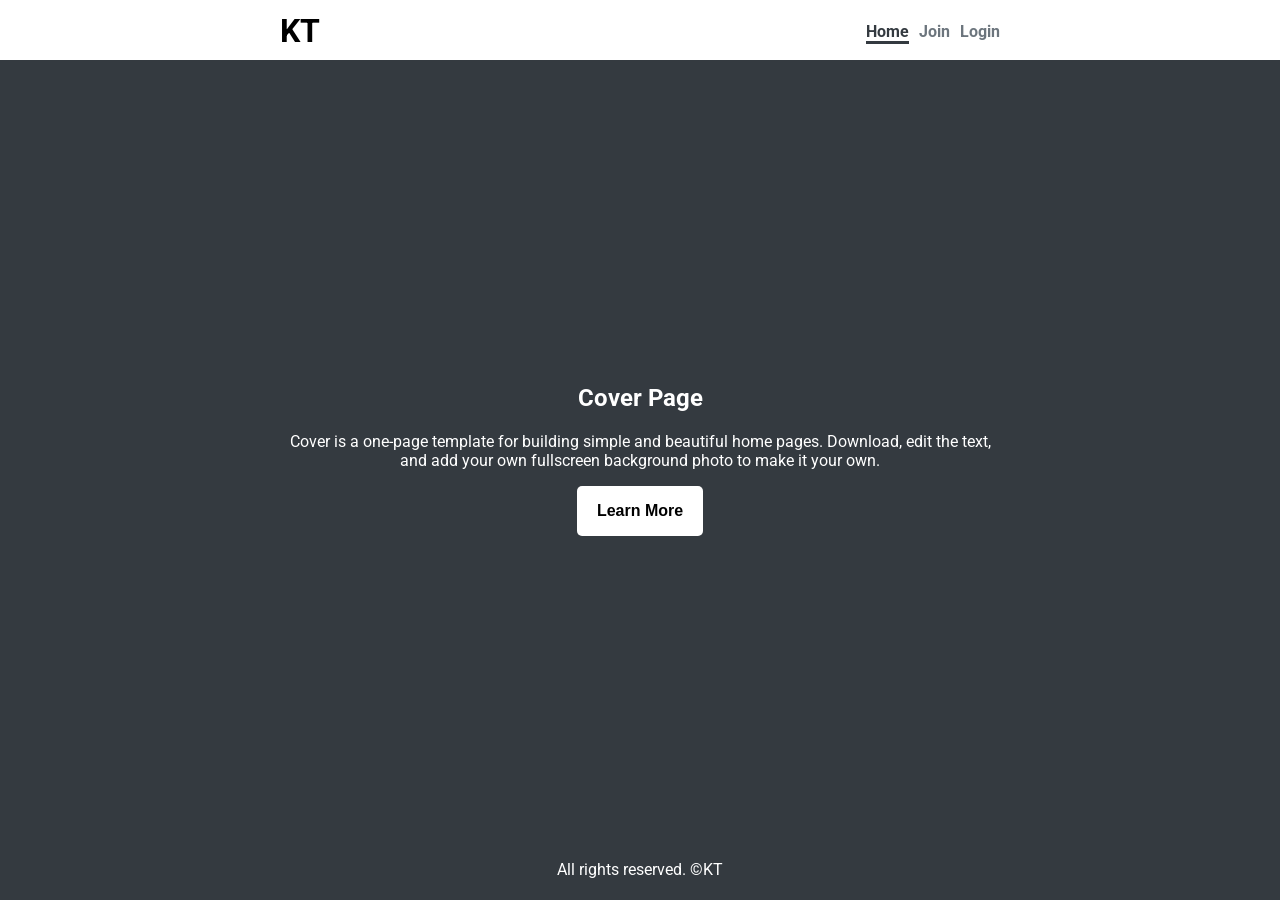
<file: kt/was_test/web/index.html>
<!DOCTYPE html>
<html lang="en">
  <head>
    <meta charset="UTF-8" />
    <meta name="viewport" content="width=device-width, initial-scale=1.0" />
    <title>Cover</title>
    <link rel="icon" href="https://www.kt.com/favicon.ico" />
    <link rel="stylesheet" href="css/main.css" />
    <!-- <link rel="stylesheet" href="css/login.css" /> -->
    <!-- web font -->
    <link rel="preconnect" href="https://fonts.googleapis.com" />
    <link rel="preconnect" href="https://fonts.gstatic.com" crossorigin />
    <link
      href="https://fonts.googleapis.com/css2?family=Roboto:ital,wght@0,100;0,300;0,400;0,500;0,700;0,900;1,100;1,300;1,400;1,500;1,700;1,900&display=swap"
      rel="stylesheet"
    />
  </head>
  <body>
    <header>
      <nav>
        <label><b>KT</b></label>
        <!-- ul>(li>a)*3 -->
        <ul>
          <li><a href="index.html" class="active">Home</a></li>
          <li><a href="join.html">Join</a></li>
          <li><a href="login.html">Login</a></li>
        </ul>
      </nav>
    </header>
    <main class="contents">
      <section class="wrap">
        <h1>Cover Page</h1>
        <p>
          Cover is a one-page template for building simple and beautiful home
          pages. Download, edit the text, and add your own fullscreen background
          photo to make it your own.
        </p>
        <button type="button">Learn More</button>
      </section>
    </main>
    <footer>
      <p>All rights reserved. ©KT</p>
    </footer>
  </body>
</html>
</file>
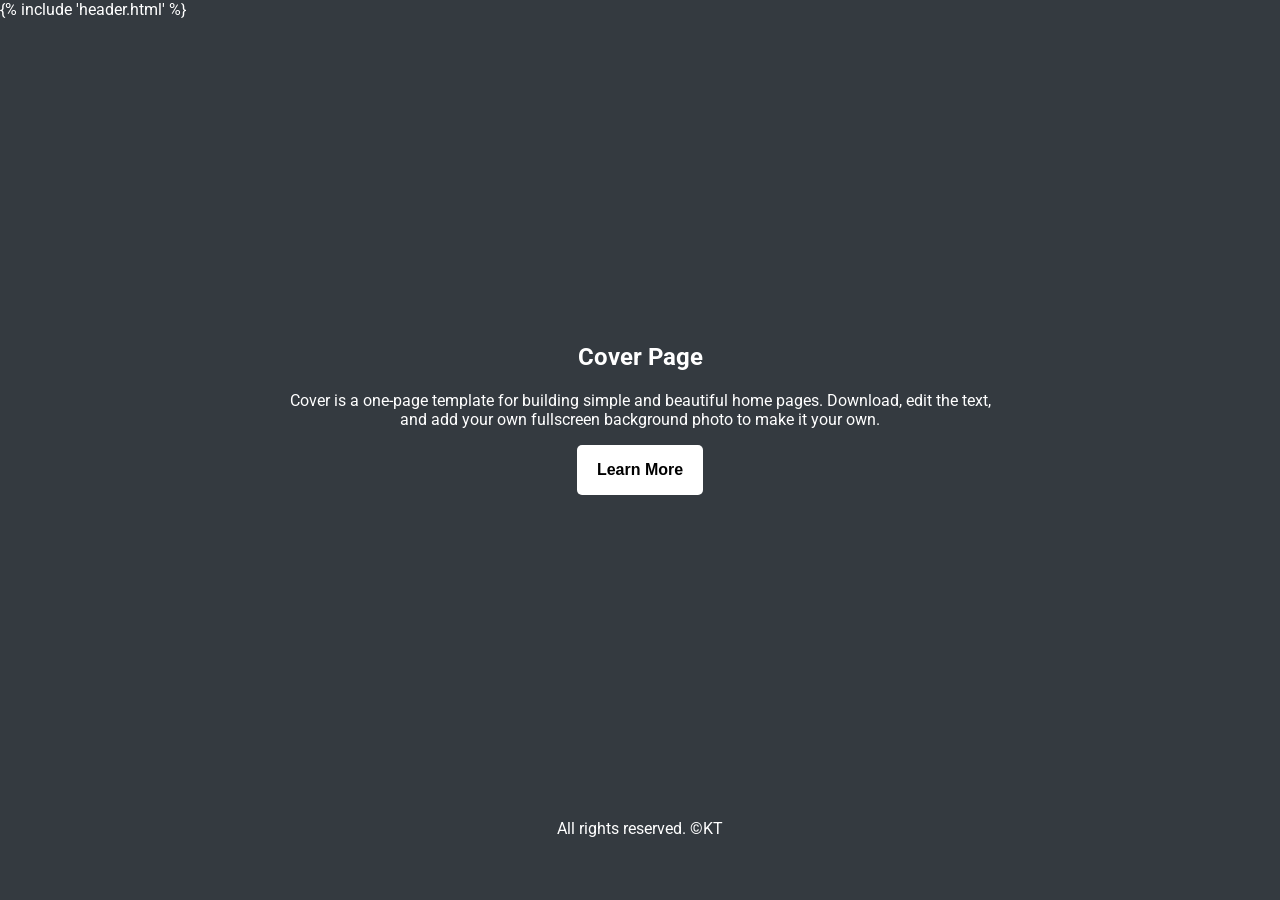
<file: kt/was_test/app/templates/index.html>
<!DOCTYPE html>
<html lang="en">
  <head>
    <meta charset="UTF-8" />
    <meta name="viewport" content="width=device-width, initial-scale=1.0" />
    <title>Cover</title>
    <link rel="icon" href="https://www.kt.com/favicon.ico" />
    <link rel="stylesheet" href="../static/css/main.css" />
    <!-- <link rel="stylesheet" href="css/login.css" /> -->

    <!-- web font -->
    <link rel="preconnect" href="https://fonts.googleapis.com" />
    <link rel="preconnect" href="https://fonts.gstatic.com" crossorigin />
    <link
      href="https://fonts.googleapis.com/css2?family=Roboto:ital,wght@0,100;0,300;0,400;0,500;0,700;0,900;1,100;1,300;1,400;1,500;1,700;1,900&display=swap"
      rel="stylesheet"
    />
  </head>
  <body>
    {% include 'header.html' %}
    <main class="contents">
      <section class="wrap">
        <h1>Cover Page</h1>
        <p>
          Cover is a one-page template for building simple and beautiful home
          pages. Download, edit the text, and add your own fullscreen background
          photo to make it your own.
        </p>
        <button type="button">Learn More</button>
      </section>
    </main>
    <footer>
      <p>All rights reserved. ©KT</p>
    </footer>
  </body>
</html>
</file>
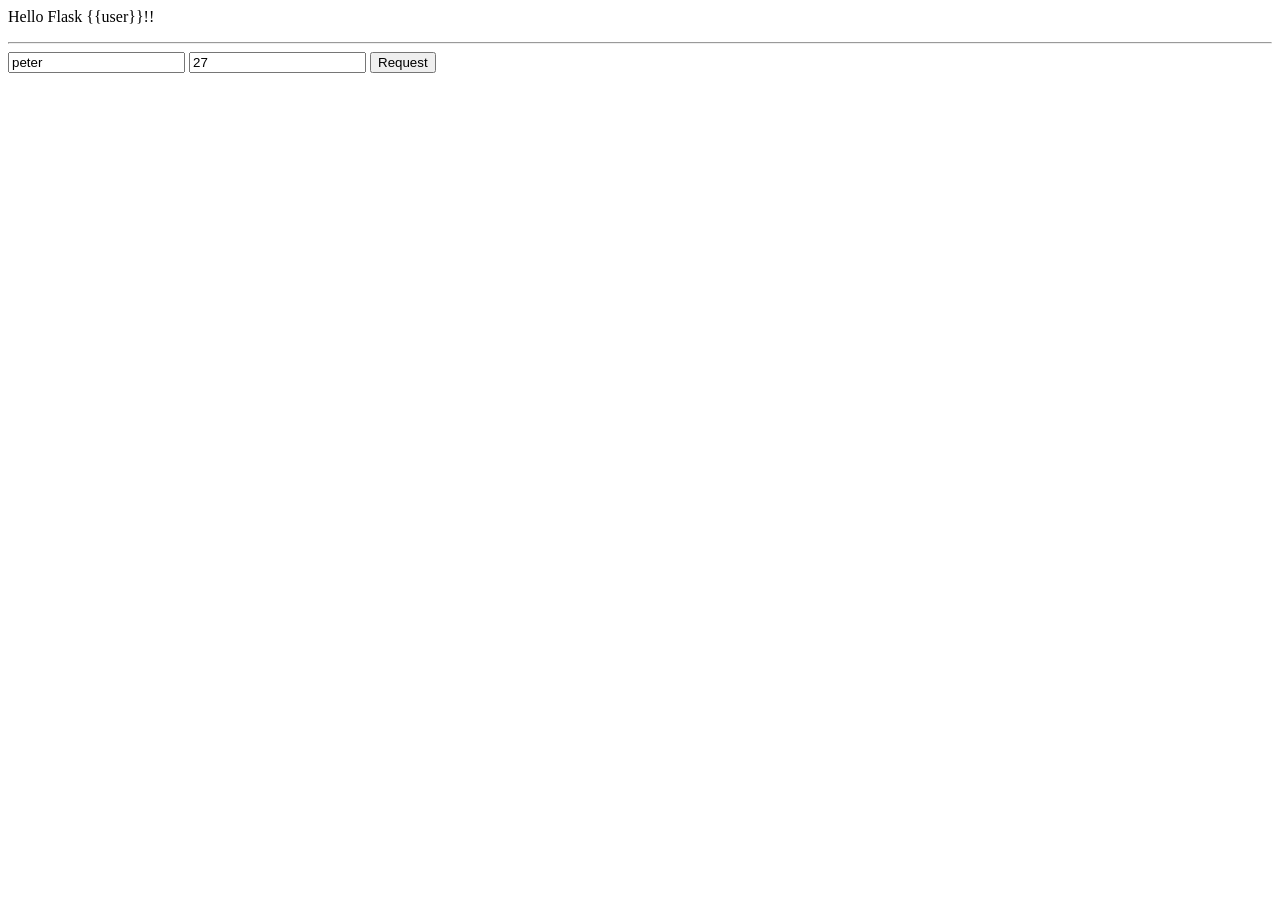
<file: kt/was_test/hello/templates/index.html>
<!DOCTYPE >
<html>
  <head>
    <title>Flask</title>
  </head>
  <body>
    <p>Hello Flask {{user}}!!</p>
    <hr />
    <input id="name" type="text" value="peter" />
    <input id="age" type="text" value="27" />
    <button id="request">Request</button>
    <script src="https://cdnjs.cloudflare.com/ajax/libs/jquery/3.7.1/jquery.min.js"></script>
    <script>
      $(document).ready(function () {
        $("#request").on("click", function () {
          var params = {
            name: $("#name").val(),
            age: $("#age").val(),
          };
          console.log(params);
          var url = "/people?" + $.param(params);
          console.log(url);
          $.getJSON(url, function (response) {
            console.log(response);
          });
        });
      });
    </script>
  </body>
</html>
</file>
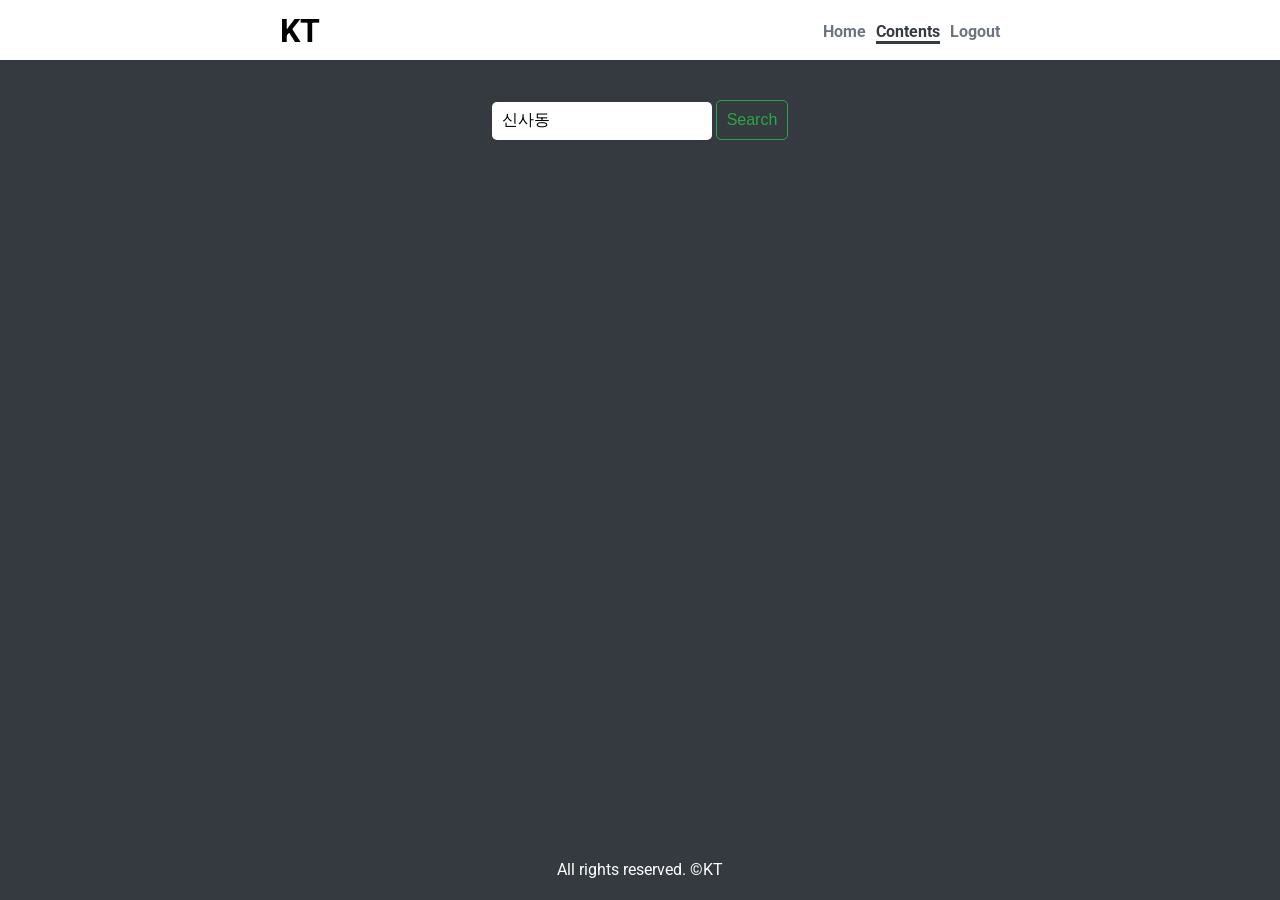
<file: kt/was_test/web/contents.html>
<!DOCTYPE html>
<html lang="en">
  <head>
    <meta charset="UTF-8" />
    <meta name="viewport" content="width=device-width, initial-scale=1.0" />
    <title>Login</title>
    <link rel="icon" href="https://www.kt.com/favicon.ico" />
    <link rel="stylesheet" href="css/main.css" />
    <link rel="stylesheet" href="css/contents.css" />
    <!-- web font -->
    <link rel="preconnect" href="https://fonts.googleapis.com" />
    <link rel="preconnect" href="https://fonts.gstatic.com" crossorigin />
    <link
      href="https://fonts.googleapis.com/css2?family=Roboto:ital,wght@0,100;0,300;0,400;0,500;0,700;0,900;1,100;1,300;1,400;1,500;1,700;1,900&display=swap"
      rel="stylesheet"
    />
  </head>
  <body>
    <header>
      <nav>
        <label><b>KT</b></label>
        <!-- ul>(li>a)*3 -->
        <ul>
          <li><a href="contents.html">Home</a></li>
          <li><a href="contents.html" class="active">Contents</a></li>
          <li><a href="index.html">Logout</a></li>
        </ul>
      </nav>
    </header>
    <main>
      <section class="wrap">
        <div class="contents-wrap">
            <input type="text" class="input-address" value="신사동">
            <button class="search">Search</button>
        </div>
        <div class="contents wrap table-wrap" style="display: none;">
            <table>
                <thead>
                    <tr>
                        <th>#</th>
                        <th>ID</th>
                        <th>Address</th>
                        <th>Latitude</th>
                        <th>Logitude</th>
                        <th>Description</th>
                    </tr>
                </thead>
                <tbody>
                    <tr>
                        <td>1</td>
                        <td>1234</td>
                        <td>합정동</td>
                        <td>12.34</td>
                        <td>56.78</td>
                        <td>마포구 합정동</td>
                    </tr>
                    <tr>
                        <td>1</td>
                        <td>1234</td>
                        <td>합정동</td>
                        <td>12.34</td>
                        <td>56.78</td>
                        <td>마포구 합정동</td>
                    </tr>
                </tbody>
            </table>
        </div>

      </section>
    </main>
    <footer>
      <p>All rights reserved. ©KT</p>
    </footer>
    <script src="https://cdnjs.cloudflare.com/ajax/libs/jquery/3.7.1/jquery.min.js"></script>
    <script src="js/contents.js"></script>
  </body>
</html>
</file>
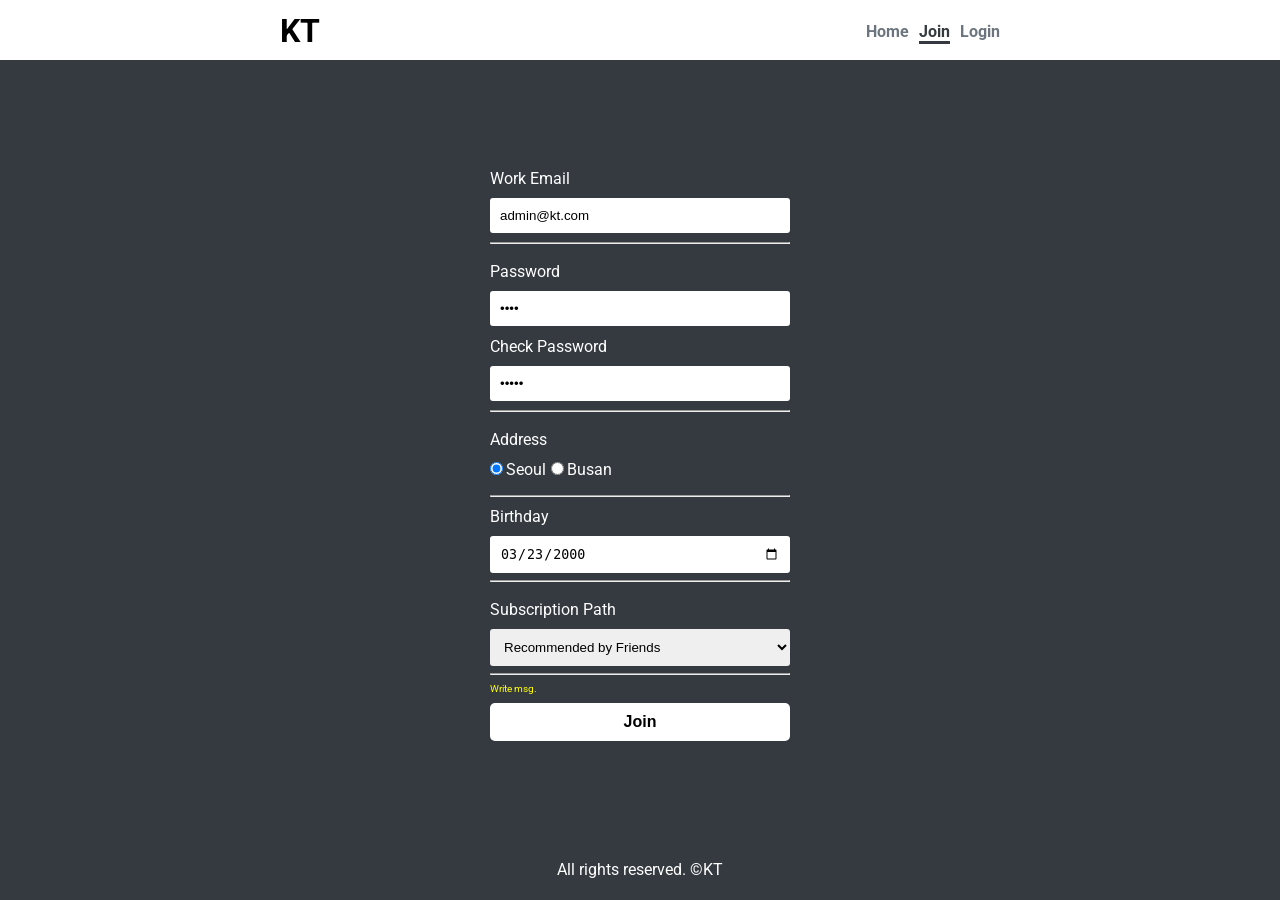
<file: kt/was_test/web/join.html>
<!DOCTYPE html>
<html lang="en">
  <head>
    <meta charset="UTF-8" />
    <meta name="viewport" content="width=device-width, initial-scale=1.0" />
    <title>Join</title>
    <link rel="icon" href="https://www.kt.com/favicon.ico" />
    <link rel="stylesheet" href="css/main.css" />
    <link rel="stylesheet" href="css/join.css" />
    <!-- web font -->
    <link rel="preconnect" href="https://fonts.googleapis.com" />
    <link rel="preconnect" href="https://fonts.gstatic.com" crossorigin />
    <link
      href="https://fonts.googleapis.com/css2?family=Roboto:ital,wght@0,100;0,300;0,400;0,500;0,700;0,900;1,100;1,300;1,400;1,500;1,700;1,900&display=swap"
      rel="stylesheet"
    />
  </head>
  <body>
    <header>
      <nav>
        <label><b>KT</b></label>
        <!-- ul>(li>a)*3 -->
        <ul>
          <li><a href="index.html">Home</a></li>
          <li><a href="join.html" class="active">Join</a></li>
          <li><a href="login.html">Login</a></li>
        </ul>
      </nav>
    </header>
    <main class="contents">
      <section class="wrap">
        <div class="join-wrap">
          <div class="attr-wrap">
            <label>Work Email</label><br />
            <input
              id="email"
              type="email"
              placeholder="input email address."
              value="admin@kt.com"
            />
          </div>
          <hr />
          <div class="attr-wrap">
            <label>Password</label><br />
            <input
              id="pw"
              type="password"
              placeholder="input password."
              value="1234"
            />
          </div>
          <div class="attr-wrap">
            <label>Check Password</label><br />
            <input
              id="ckpw"
              type="password"
              placeholder="input password."
              value="12345"
            />
          </div>
          <hr />
          <div class="attr-wrap">
            <label>Address</label><br />
            <div class="input-addr">
              <label
                ><input
                  type="radio"
                  name="addr"
                  value="seoul"
                  checked
                />Seoul</label
              >
              <label
                ><input type="radio" name="addr" value="busan" />Busan</label
              >
            </div>
          </div>
          <hr class="m-0" />
          <div class="attr-wrap">
            <label>Birthday</label><br />
            <input type="date" id="birth" value="2000-03-23" />
          </div>
          <hr />
          <div class="attr-wrap">
            <label>Subscription Path</label><br />
            <select name="" id="subscription">
              <option value="opt0">Not Selected</option>
              <option value="opt1" selected>Recommended by Friends</option>
              <option value="opt2">Advertisement</option>
            </select>
          </div>
          <hr />
          <small class="msg">Write msg.</small>
        </div>
        <button id="join-btn" type="button">Join</button>
      </section>
    </main>
    <footer>
      <p>All rights reserved. ©KT</p>
    </footer>
    <script src="https://cdnjs.cloudflare.com/ajax/libs/jquery/3.7.1/jquery.min.js"></script>
    <script src="js/join.js"></script>
  </body>
</html>
</file>
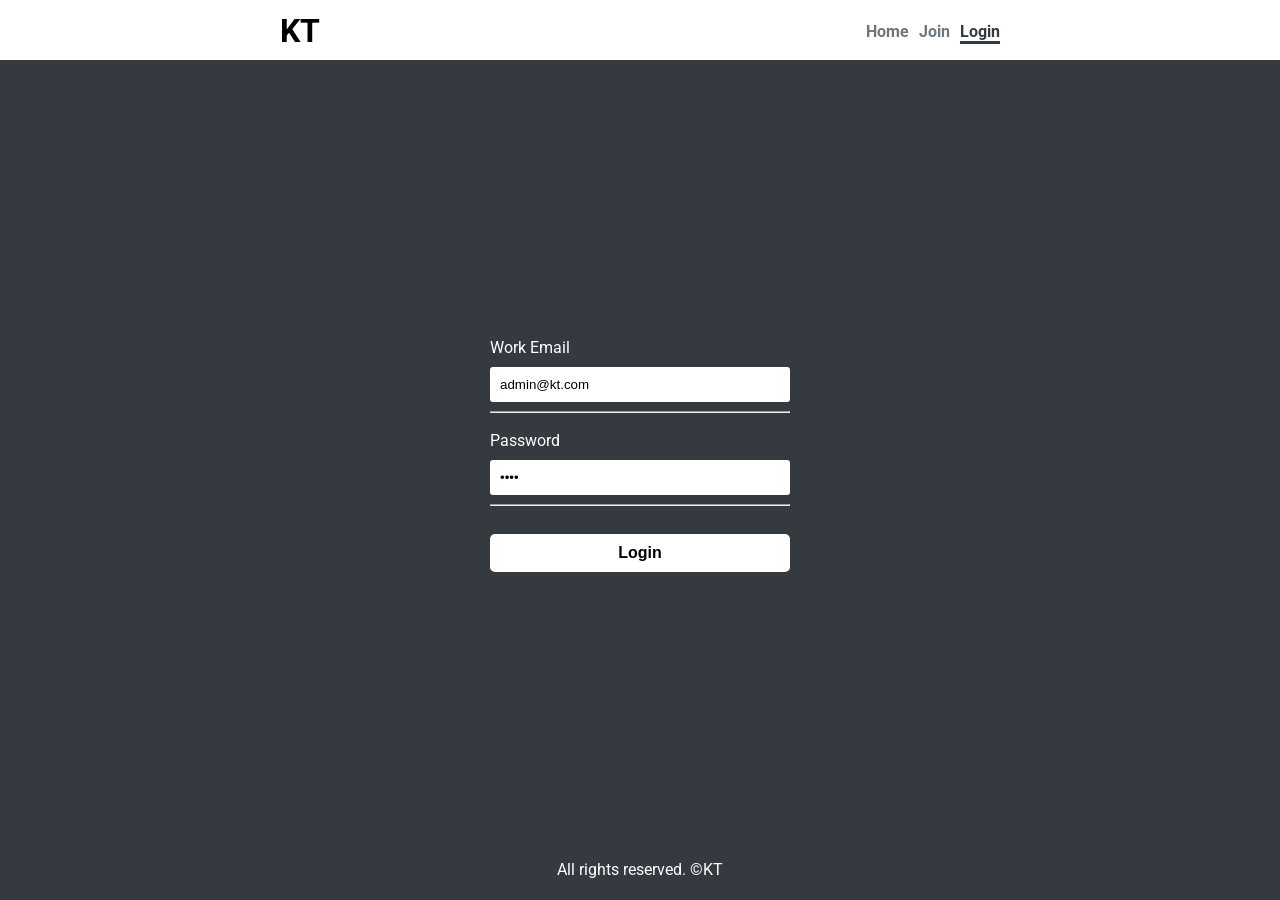
<file: kt/was_test/web/login.html>
<!DOCTYPE html>
<html lang="en">
  <head>
    <meta charset="UTF-8" />
    <meta name="viewport" content="width=device-width, initial-scale=1.0" />
    <title>Login</title>
    <link rel="icon" href="https://www.kt.com/favicon.ico" />
    <link rel="stylesheet" href="css/main.css" />
    <link rel="stylesheet" href="css/login.css" />
    <!-- web font -->
    <link rel="preconnect" href="https://fonts.googleapis.com" />
    <link rel="preconnect" href="https://fonts.gstatic.com" crossorigin />
    <link
      href="https://fonts.googleapis.com/css2?family=Roboto:ital,wght@0,100;0,300;0,400;0,500;0,700;0,900;1,100;1,300;1,400;1,500;1,700;1,900&display=swap"
      rel="stylesheet"
    />
  </head>
  <body>
    <header>
      <nav>
        <label><b>KT</b></label>
        <!-- ul>(li>a)*3 -->
        <ul>
          <li><a href="index.html">Home</a></li>
          <li><a href="join.html">Join</a></li>
          <li><a href="login.html" class="active">Login</a></li>
        </ul>
      </nav>
    </header>
    <main class="contents">
      <section class="wrap">
        <div class="login-wrap">
          <div class="attr-wrap">
            <label>Work Email</label><br />
            <input id="email" type="email" placeholder="input email address." value="admin@kt.com"/>
          </div>
          <hr />
          <div class="attr-wrap">
            <label>Password</label><br />
            <input id="pw" type="password" placeholder="input password." value="1234"/>
          </div>
          <hr />
          <small class="msg">Write msg.</small>
        </div>
        <button id="login-btn" type="button">Login</button>
      </section>
    </main>
    <footer>
      <p>All rights reserved. ©KT</p>
    </footer>
    <script src="https://cdnjs.cloudflare.com/ajax/libs/jquery/3.7.1/jquery.min.js"></script>
    <script src="js/login.js"></script>
  </body>
</html>
</file>
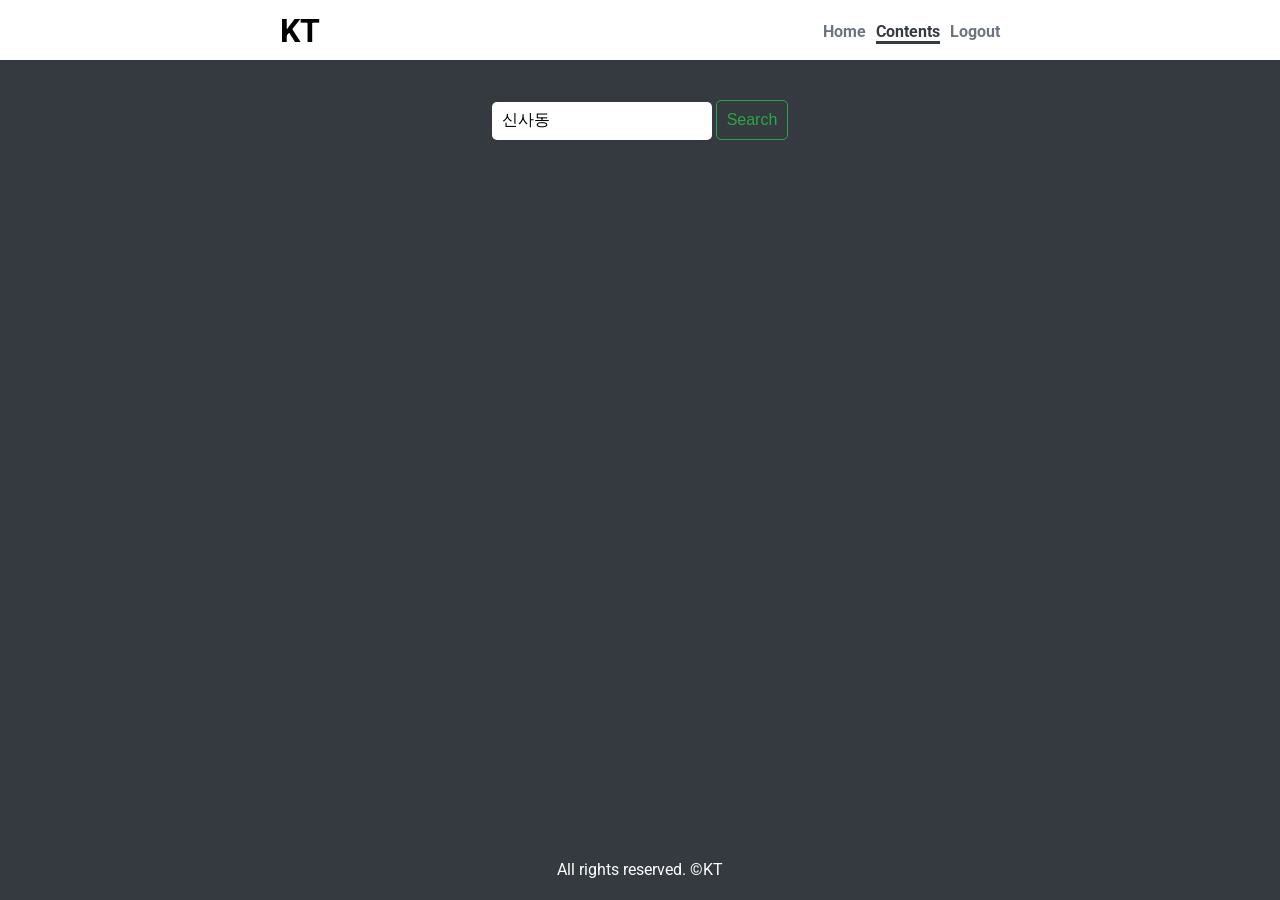
<file: kt/was_test/app/templates/contents.html>
<!DOCTYPE html>
<html lang="en">
  <head>
    <meta charset="UTF-8" />
    <meta name="viewport" content="width=device-width, initial-scale=1.0" />
    <title>Login</title>
    <link rel="icon" href="https://www.kt.com/favicon.ico" />
    <link rel="stylesheet" href="../static/css/main.css" />
    <link rel="stylesheet" href="../static/css/contents.css" />
    <!-- web font -->
    <link rel="preconnect" href="https://fonts.googleapis.com" />
    <link rel="preconnect" href="https://fonts.gstatic.com" crossorigin />
    <link
      href="https://fonts.googleapis.com/css2?family=Roboto:ital,wght@0,100;0,300;0,400;0,500;0,700;0,900;1,100;1,300;1,400;1,500;1,700;1,900&display=swap"
      rel="stylesheet"
    />
  </head>
  <body>
    <header>
      <nav>
        <label><b>KT</b></label>
        <!-- ul>(li>a)*3 -->
        <ul>
          <li><a href="/">Home</a></li>
          <li><a href="contents" class="active">Contents</a></li>
          <li><a href="logout">Logout</a></li>
        </ul>
      </nav>
    </header>
    <main>
      <section class="wrap">
        <div class="contents-wrap">
          <input type="text" class="input-address" value="신사동" />
          <button class="search">Search</button>
        </div>
        <div class="contents wrap table-wrap" style="display: none">
          <table>
            <thead>
              <tr>
                <th>#</th>
                <th>ID</th>
                <th>Address</th>
                <th>Latitude</th>
                <th>Logitude</th>
                <th>Description</th>
              </tr>
            </thead>
            <tbody>
              <tr>
                <td>1</td>
                <td>1234</td>
                <td>합정동</td>
                <td>12.34</td>
                <td>56.78</td>
                <td>마포구 합정동</td>
              </tr>
              <tr>
                <td>1</td>
                <td>1234</td>
                <td>합정동</td>
                <td>12.34</td>
                <td>56.78</td>
                <td>마포구 합정동</td>
              </tr>
            </tbody>
          </table>
        </div>
      </section>
    </main>
    <footer>
      <p>All rights reserved. ©KT</p>
    </footer>
    <script src="https://cdnjs.cloudflare.com/ajax/libs/jquery/3.7.1/jquery.min.js"></script>
    <script src="../static/js/contents.js"></script>
  </body>
</html>
</file>
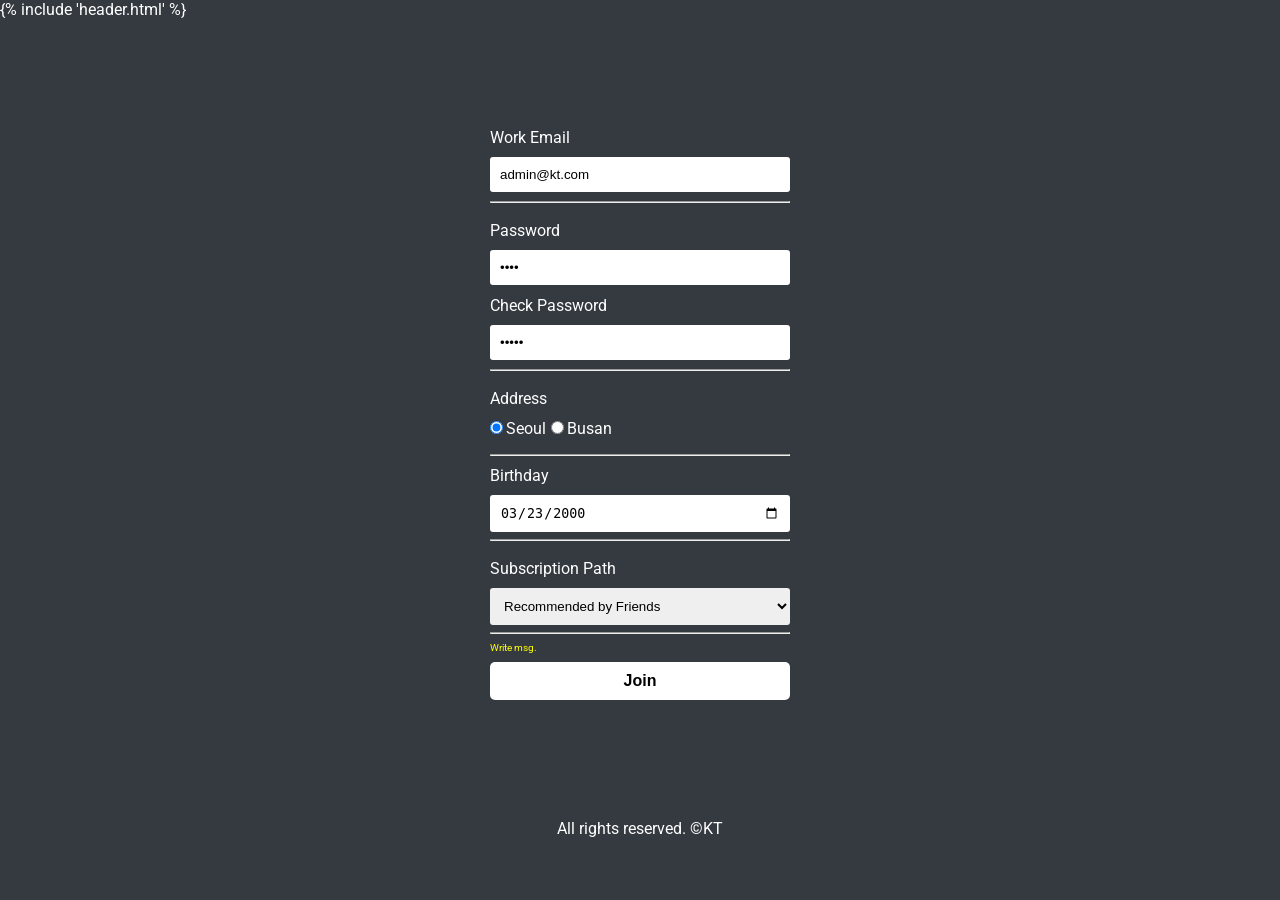
<file: kt/was_test/app/templates/join.html>
<!DOCTYPE html>
<html lang="en">
  <head>
    <meta charset="UTF-8" />
    <meta name="viewport" content="width=device-width, initial-scale=1.0" />
    <title>Join</title>
    <link rel="icon" href="https://www.kt.com/favicon.ico" />
    <link rel="stylesheet" href="../static/css/main.css" />
    <link rel="stylesheet" href="../static/css/join.css" />
    <!-- web font -->
    <link rel="preconnect" href="https://fonts.googleapis.com" />
    <link rel="preconnect" href="https://fonts.gstatic.com" crossorigin />
    <link
      href="https://fonts.googleapis.com/css2?family=Roboto:ital,wght@0,100;0,300;0,400;0,500;0,700;0,900;1,100;1,300;1,400;1,500;1,700;1,900&display=swap"
      rel="stylesheet"
    />
  </head>
  <body>
    {% include 'header.html' %}
    <main class="contents">
      <section class="wrap">
        <div class="join-wrap">
          <div class="attr-wrap">
            <label>Work Email</label><br />
            <input
              id="email"
              type="email"
              placeholder="input email address."
              value="admin@kt.com"
            />
          </div>
          <hr />
          <div class="attr-wrap">
            <label>Password</label><br />
            <input
              id="pw"
              type="password"
              placeholder="input password."
              value="1234"
            />
          </div>
          <div class="attr-wrap">
            <label>Check Password</label><br />
            <input
              id="ckpw"
              type="password"
              placeholder="input password."
              value="12345"
            />
          </div>
          <hr />
          <div class="attr-wrap">
            <label>Address</label><br />
            <div class="input-addr">
              <label
                ><input
                  type="radio"
                  name="addr"
                  value="seoul"
                  checked
                />Seoul</label
              >
              <label
                ><input type="radio" name="addr" value="busan" />Busan</label
              >
            </div>
          </div>
          <hr class="m-0" />
          <div class="attr-wrap">
            <label>Birthday</label><br />
            <input type="date" id="birth" value="2000-03-23" />
          </div>
          <hr />
          <div class="attr-wrap">
            <label>Subscription Path</label><br />
            <select name="" id="subscription">
              <option value="opt0">Not Selected</option>
              <option value="opt1" selected>Recommended by Friends</option>
              <option value="opt2">Advertisement</option>
            </select>
          </div>
          <hr />
          <small class="msg">Write msg.</small>
        </div>
        <button id="join-btn" type="button">Join</button>
      </section>
    </main>
    <footer>
      <p>All rights reserved. ©KT</p>
    </footer>
    <script src="https://cdnjs.cloudflare.com/ajax/libs/jquery/3.7.1/jquery.min.js"></script>
    <script src="../static/js/join.js"></script>
  </body>
</html>
</file>
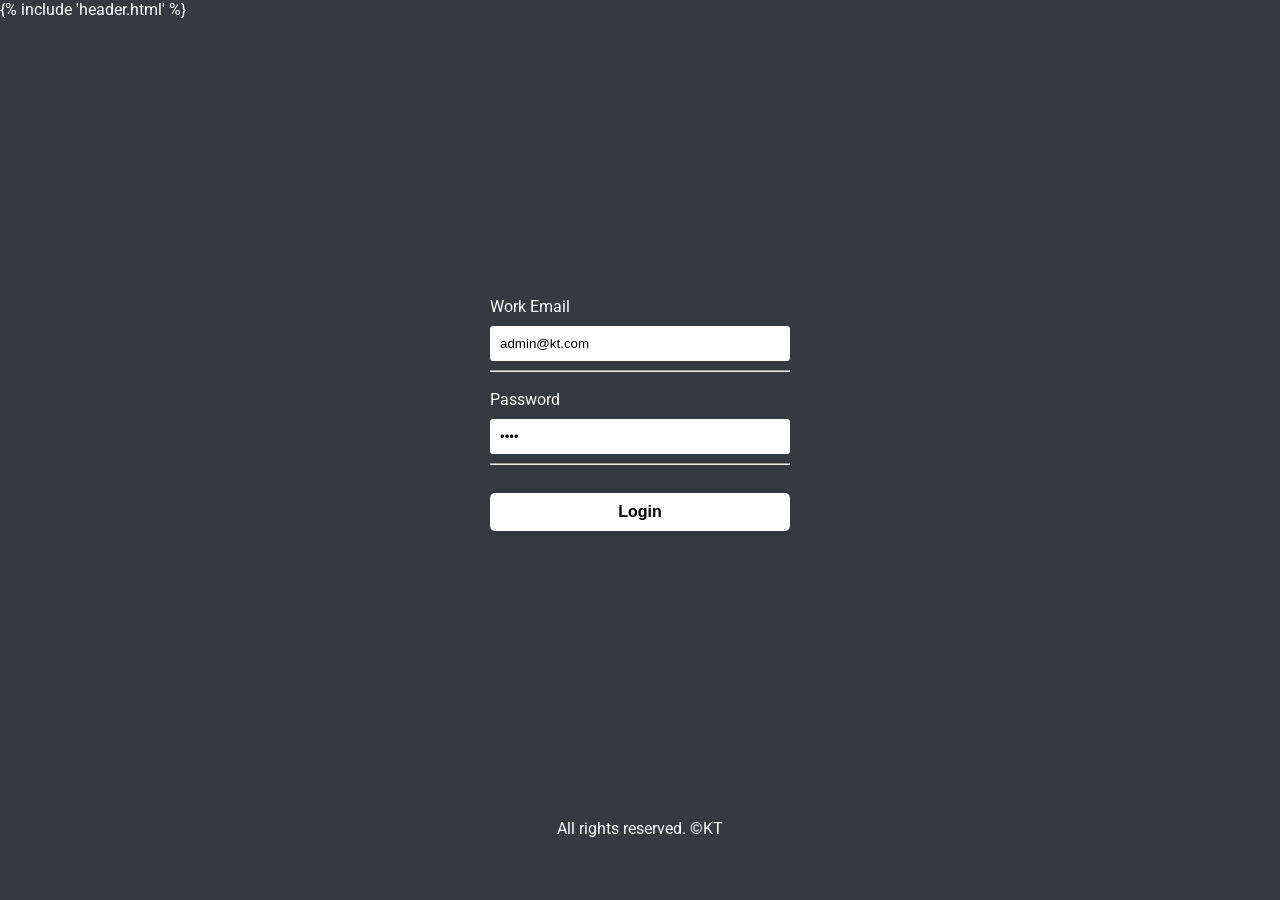
<file: kt/was_test/app/templates/login.html>
<!DOCTYPE html>
<html lang="en">
  <head>
    <meta charset="UTF-8" />
    <meta name="viewport" content="width=device-width, initial-scale=1.0" />
    <title>Login</title>
    <link rel="icon" href="https://www.kt.com/favicon.ico" />
    <link rel="stylesheet" href="../static/css/main.css" />
    <link rel="stylesheet" href="../static/css/login.css" />
    <!-- web font -->
    <link rel="preconnect" href="https://fonts.googleapis.com" />
    <link rel="preconnect" href="https://fonts.gstatic.com" crossorigin />
    <link
      href="https://fonts.googleapis.com/css2?family=Roboto:ital,wght@0,100;0,300;0,400;0,500;0,700;0,900;1,100;1,300;1,400;1,500;1,700;1,900&display=swap"
      rel="stylesheet"
    />
  </head>
  <body>
    {% include 'header.html' %}
    <main class="contents">
      <section class="wrap">
        <div class="login-wrap">
          <div class="attr-wrap">
            <label>Work Email</label><br />
            <input
              id="email"
              type="email"
              placeholder="input email address."
              value="admin@kt.com"
            />
          </div>
          <hr />
          <div class="attr-wrap">
            <label>Password</label><br />
            <input
              id="pw"
              type="password"
              placeholder="input password."
              value="1234"
            />
          </div>
          <hr />
          <small class="msg">Write msg.</small>
        </div>
        <button id="login-btn" type="button">Login</button>
      </section>
    </main>
    <footer>
      <p>All rights reserved. ©KT</p>
    </footer>
    <script src="https://cdnjs.cloudflare.com/ajax/libs/jquery/3.7.1/jquery.min.js"></script>
    <script src="../static/js/login.js"></script>
  </body>
</html>
</file>
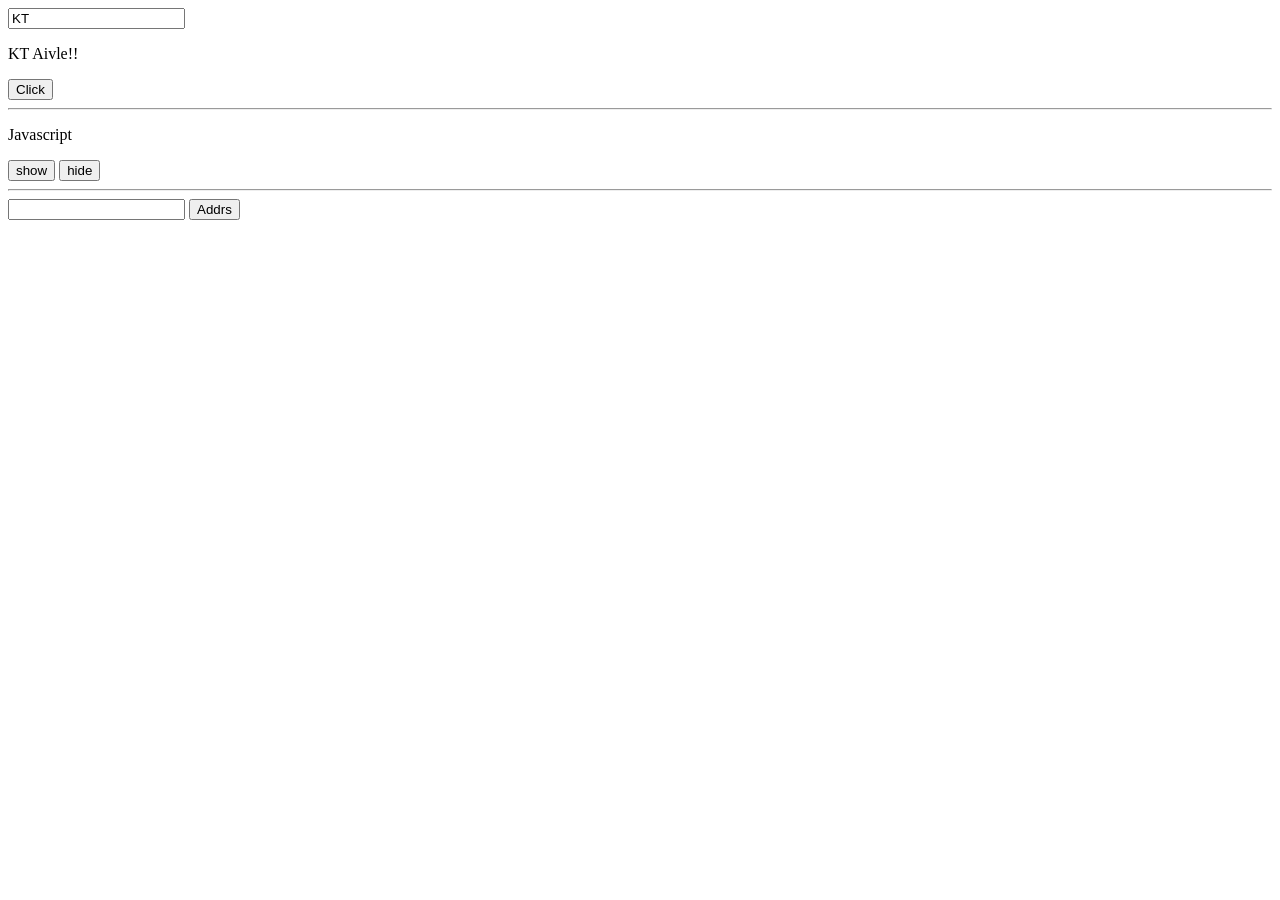
<file: kt/web_programming/code/js_syntax/02_event.html>
<!DOCTYPE html>
<html lang="en">
  <head>
    <meta charset="UTF-8" />
    <meta name="viewport" content="width=device-width, initial-scale=1.0" />
    <title>Document</title>
  </head>
  <body>
    <div>
      <input class="itxt" type="text" value="KT" />
      <p class="ptxt">KT Aivle!!</p>
      <button class="txt_btn">Click</button>
    </div>
    <hr />
    <div>
      <p class="shtxt">Javascript</p>
      <button class="show">show</button>
      <button class="hide">hide</button>
    </div>
    <hr />
    <div>
      <input class="addr_txt" type="text" />
      <button class="addr_btn">Addrs</button>
    </div>
  </body>
  <script src="https://cdnjs.cloudflare.com/ajax/libs/jquery/3.7.1/jquery.min.js"></script>
  <script>
    console.log("hello js!");
    var data1 = document.getElementsByClassName("itxt");
    console.log("data1", data1[0].value);
    var data2 = document.querySelector(".ptxt");
    console.log("data2", data2.textContent);
    /*
    var btn = document.querySelector(".txt_btn");
    btn.addEventListener("click", function () {
      var data3 = document.querySelector(".itxt");
      console.log(data3.value);
      alert(data3.value);
    });
    */

    // jQuery
    $(document).ready(function () {
      // 위에 있는 html코드들이 준비가 되면 실행하겠다.
      $(".txt_btn").on("click", function () {
        var data4 = $(".itxt").val();
        console.log(data4);
        // alert(data4);
        $(".ptxt").text(data4);
      });

      $(".show").on("click", function () {
        $(".shtxt").show(1000);
      });

      $(".hide").on("click", function () {
        $(".shtxt").hide(1000);
      });

      // Ajax : 비동기 통신
      $(".addr_btn").on("click", function () {
        var addr = $(".addr_txt").val();
        console.log(addr);
        var url =
          "https://apis.zigbang.com/v2/search?leaseYn=N&q=" +
          addr +
          "&serviceType=원룸";
        // response = requests.get(url)
        $.getJSON(url, function (response) {
          console.log(response.items[0].description);
        });
      });
    });
  </script>
</html>
</file>
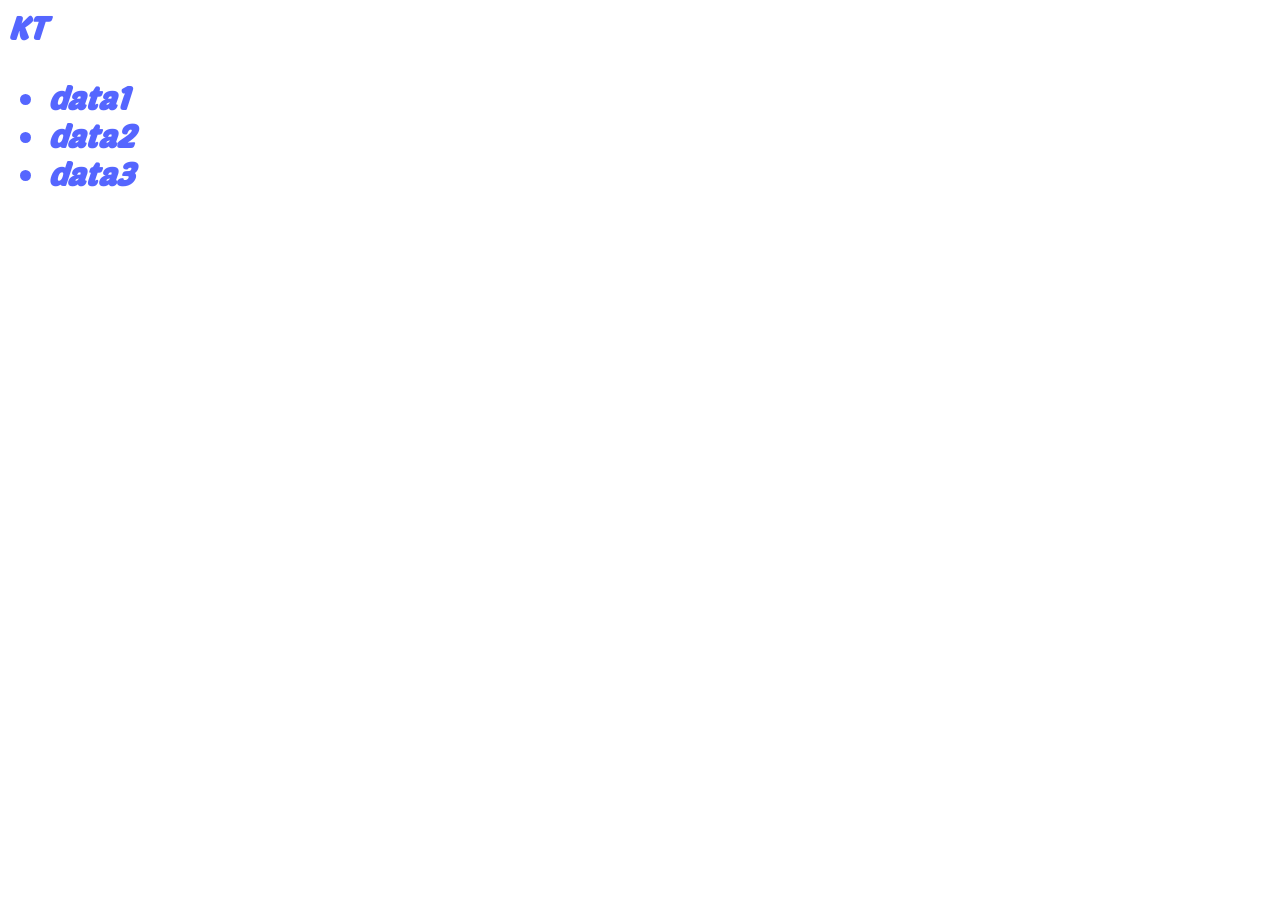
<file: kt/web_programming/code/test/css.html>
<!DOCTYPE html>
<html lang="en">
<head>
    <meta charset="UTF-8">
    <meta name="viewport" content="width=device-width, initial-scale=1.0">
    <title>Document</title>
    <link rel="preconnect" href="https://fonts.googleapis.com">
    <link rel="preconnect" href="https://fonts.gstatic.com" crossorigin>
    <link href="https://fonts.googleapis.com/css2?family=Poetsen+One&display=swap" rel="stylesheet">
    <style>
        /* #no{
            font-family: 'Poetsen One';
        } */
        @font-face {
            font-family: 'D2Coding';
            src: url('D2Coding.ttc');
        }
        html, body{
            font-family: 'Poetsen One', 'D2Coding';
            color : #8f2;
            color : #56f;
            font-size: 32px;
            font-style : italic;
            font-weight: bold;
        }
    </style>
</head>
<body>
    <div>KT</div>
    <ul>
        <li id="no" class="data no1">data1</li>
        <li class="data no2" value="d2">data2</li>
        <li class="data no3" value="d3">data3</li>
    </ul>
    
</body>
</html>
</file>
<file: kt/was_test/web/css/main.css>
html,
body {
  margin: 0;
  height: 100%;
  background-color: #343a40;
  color: white;
  font-family: "Roboto";
}

header {
  height: 60px;
  background-color: white;
  color: black;
}
header > nav {
  max-width: 720px;
  padding: 12px 20px;
  margin: 0 auto;
}

header > nav > label {
  font-size: 32px;
  margin-top: 10px;
}

header > nav > ul {
  float: right;
  margin-top: 10px;
}

header > nav > ul > li {
  float: left;
  list-style: none;
  margin-left: 10px;
}

header > nav > ul > li > a {
  color: #6c757d;
  text-decoration: none;
  font-weight: bold;
}

header > nav > ul > li > a.active {
  color: #343a40;
  border-bottom: 3px solid #343a40;
}

footer {
  max-width: 720px;
  margin: 0 auto;
  height: 20px;
  padding: 20px;
  text-align: center;
}

footer > p {
  margin: 0;
}

main {
  height: calc(100% - 120px);
  padding: 0 20px;
  max-width: 720px;
  margin: 0 auto;
  text-align: center;
  display: table;
}

main.contents>section {
  display: table-cell;
  vertical-align: middle;
}

main > section > button {
  padding: 16px 20px;
  background-color: white;
  border: none;
  border-radius: 5px;
  font-size: 16px;
  font-weight: bold;
  cursor: pointer;
}

main > section > button:hover {
  background-color: #f33;
  color: white;
}
</file>
<file: kt/was_test/web/css/login.css>
.login-wrap {
    width: 300px;
}

#email, #pw {
    border: none;
    border-radius: 3px;
    padding: 10px;
    margin-top: 10px;
    width: calc(100% - 20px);
}
.attr-wrap {
    height: 75px;
}

.login-wrap>.attr-wrap>label {
    float: left;
    margin-top: 10px;
}

.msg {
    display: none;
    float: left; 
/* float: left하면 height가 없어진다 */
    height: 0px;
    font-size: 10px;
    color: yellow;
}

#login-btn {
    margin-top: 20px;
    width: 100%;
    padding: 10px;
}
</file>
<file: kt/was_test/app/static/css/main.css>
html,
body {
  margin: 0;
  height: 100%;
  background-color: #343a40;
  color: white;
  font-family: "Roboto";
}

header {
  height: 60px;
  background-color: white;
  color: black;
}
header > nav {
  max-width: 720px;
  padding: 12px 20px;
  margin: 0 auto;
}

header > nav > label {
  font-size: 32px;
  margin-top: 10px;
}

header > nav > ul {
  float: right;
  margin-top: 10px;
}

header > nav > ul > li {
  float: left;
  list-style: none;
  margin-left: 10px;
}

header > nav > ul > li > a {
  color: #6c757d;
  text-decoration: none;
  font-weight: bold;
}

header > nav > ul > li > a.active {
  color: #343a40;
  border-bottom: 3px solid #343a40;
}

footer {
  max-width: 720px;
  margin: 0 auto;
  height: 20px;
  padding: 20px;
  text-align: center;
}

footer > p {
  margin: 0;
}

main {
  height: calc(100% - 120px);
  padding: 0 20px;
  max-width: 720px;
  margin: 0 auto;
  text-align: center;
  display: table;
}

main.contents>section {
  display: table-cell;
  vertical-align: middle;
}

main > section > button {
  padding: 16px 20px;
  background-color: white;
  border: none;
  border-radius: 5px;
  font-size: 16px;
  font-weight: bold;
  cursor: pointer;
}

main > section > button:hover {
  background-color: #f33;
  color: white;
}
</file>
<file: kt/was_test/web/css/contents.css>
main>section>.contents-wrap{
    padding-top: 40px;
}

main>section>.contents-wrap>.input-address,
main>section>.contents-wrap>.search {
    border: none;
    border-radius: 5px;
    font-size: 16px;
    padding: 10px;
}

main>section>.contents-wrap>.search {
    border: 1px solid #28a745;
    background: none;
    color: #28a745;
    cursor: pointer;
}

main>section>.contents-wrap>.search:hover {
    color: white;
    background-color: #28a745;
}

main>section>.table-wrap{
    padding-top: 0px;
}

main>section>.table-wrap>table{
    margin: 0 auto;
    border-collapse: collapse;
}
table tr{
    border-bottom: 1px solid gray;
}

table th, table td {
    padding: 10px;
}
</file>
<file: kt/was_test/web/css/join.css>
.join-wrap {
    width: 300px;
}

#email, #pw, #ckpw, #birth, #subscription {
    border: none;
    border-radius: 3px;
    padding: 10px;
    margin-top: 10px;
    width: calc(100% - 20px); /* !important; */
}

#subscription {
    width: 100% !important;
}

.attr-wrap {
    height: 75px;
}

.join-wrap>.attr-wrap>label {
    float: left;
    margin-top: 10px;
}

.m-0 {
    margin: 0;
}
.input-addr {
    margin: 10px 0px 0px -5px;
}
.input-addr > label {
    float: left;
    margin-top: 10px;
}

.msg {
    /* display: none; */
    float: left; 
/* float: left하면 height가 없어진다 */
    height: 0px;
    font-size: 10px;
    color: yellow;
}

#join-btn {
    margin-top: 20px;
    width: 100%;
    padding: 10px;
}
</file>
<file: kt/was_test/app/static/css/contents.css>
main>section>.contents-wrap{
    padding-top: 40px;
}

main>section>.contents-wrap>.input-address,
main>section>.contents-wrap>.search {
    border: none;
    border-radius: 5px;
    font-size: 16px;
    padding: 10px;
}

main>section>.contents-wrap>.search {
    border: 1px solid #28a745;
    background: none;
    color: #28a745;
    cursor: pointer;
}

main>section>.contents-wrap>.search:hover {
    color: white;
    background-color: #28a745;
}

main>section>.table-wrap{
    padding-top: 0px;
}

main>section>.table-wrap>table{
    margin: 0 auto;
    border-collapse: collapse;
}
table tr{
    border-bottom: 1px solid gray;
}

table th, table td {
    padding: 10px;
}
</file>
<file: kt/was_test/app/static/css/join.css>
.join-wrap {
    width: 300px;
}

#email, #pw, #ckpw, #birth, #subscription {
    border: none;
    border-radius: 3px;
    padding: 10px;
    margin-top: 10px;
    width: calc(100% - 20px); /* !important; */
}

#subscription {
    width: 100% !important;
}

.attr-wrap {
    height: 75px;
}

.join-wrap>.attr-wrap>label {
    float: left;
    margin-top: 10px;
}

.m-0 {
    margin: 0;
}
.input-addr {
    margin: 10px 0px 0px -5px;
}
.input-addr > label {
    float: left;
    margin-top: 10px;
}

.msg {
    /* display: none; */
    float: left; 
/* float: left하면 height가 없어진다 */
    height: 0px;
    font-size: 10px;
    color: yellow;
}

#join-btn {
    margin-top: 20px;
    width: 100%;
    padding: 10px;
}
</file>
<file: kt/was_test/app/static/css/login.css>
.login-wrap {
    width: 300px;
}

#email, #pw {
    border: none;
    border-radius: 3px;
    padding: 10px;
    margin-top: 10px;
    width: calc(100% - 20px);
}
.attr-wrap {
    height: 75px;
}

.login-wrap>.attr-wrap>label {
    float: left;
    margin-top: 10px;
}

.msg {
    display: none;
    float: left; 
/* float: left하면 height가 없어진다 */
    height: 0px;
    font-size: 10px;
    color: yellow;
}

#login-btn {
    margin-top: 20px;
    width: 100%;
    padding: 10px;
}
</file>
